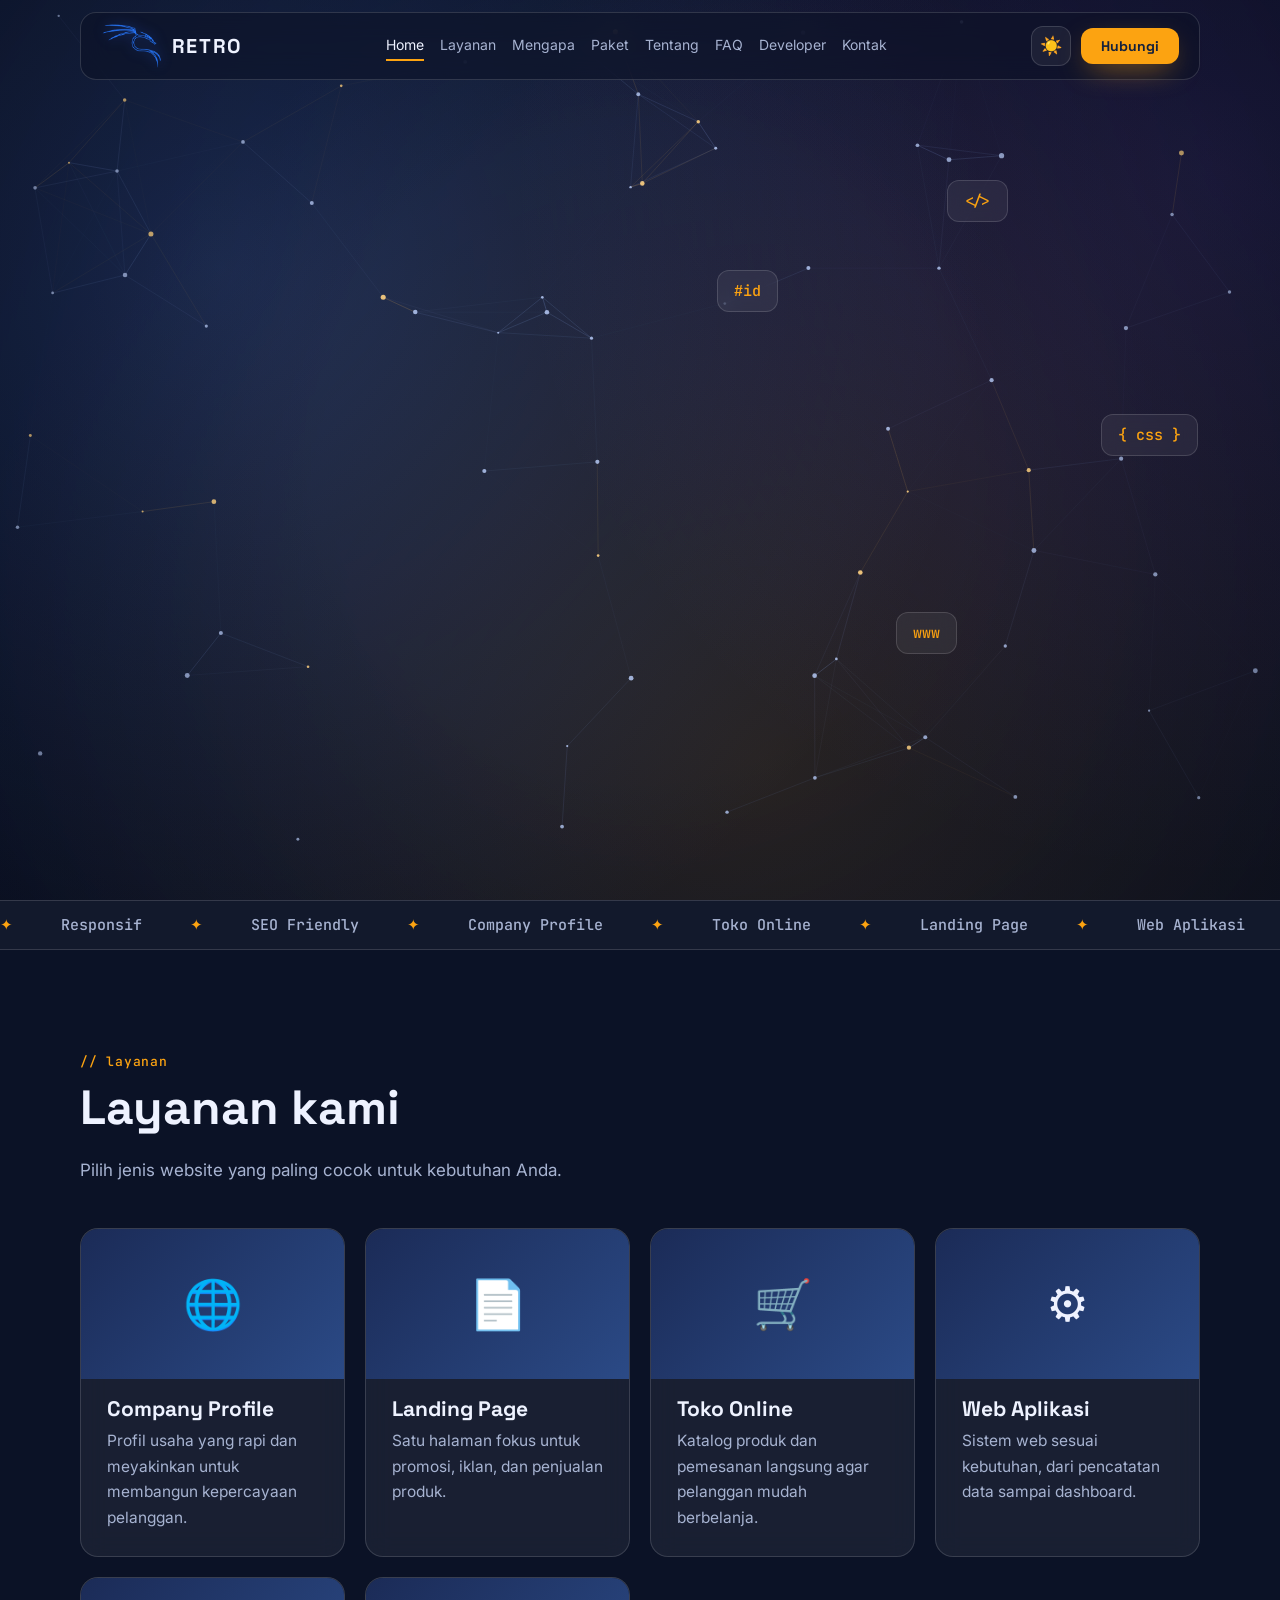
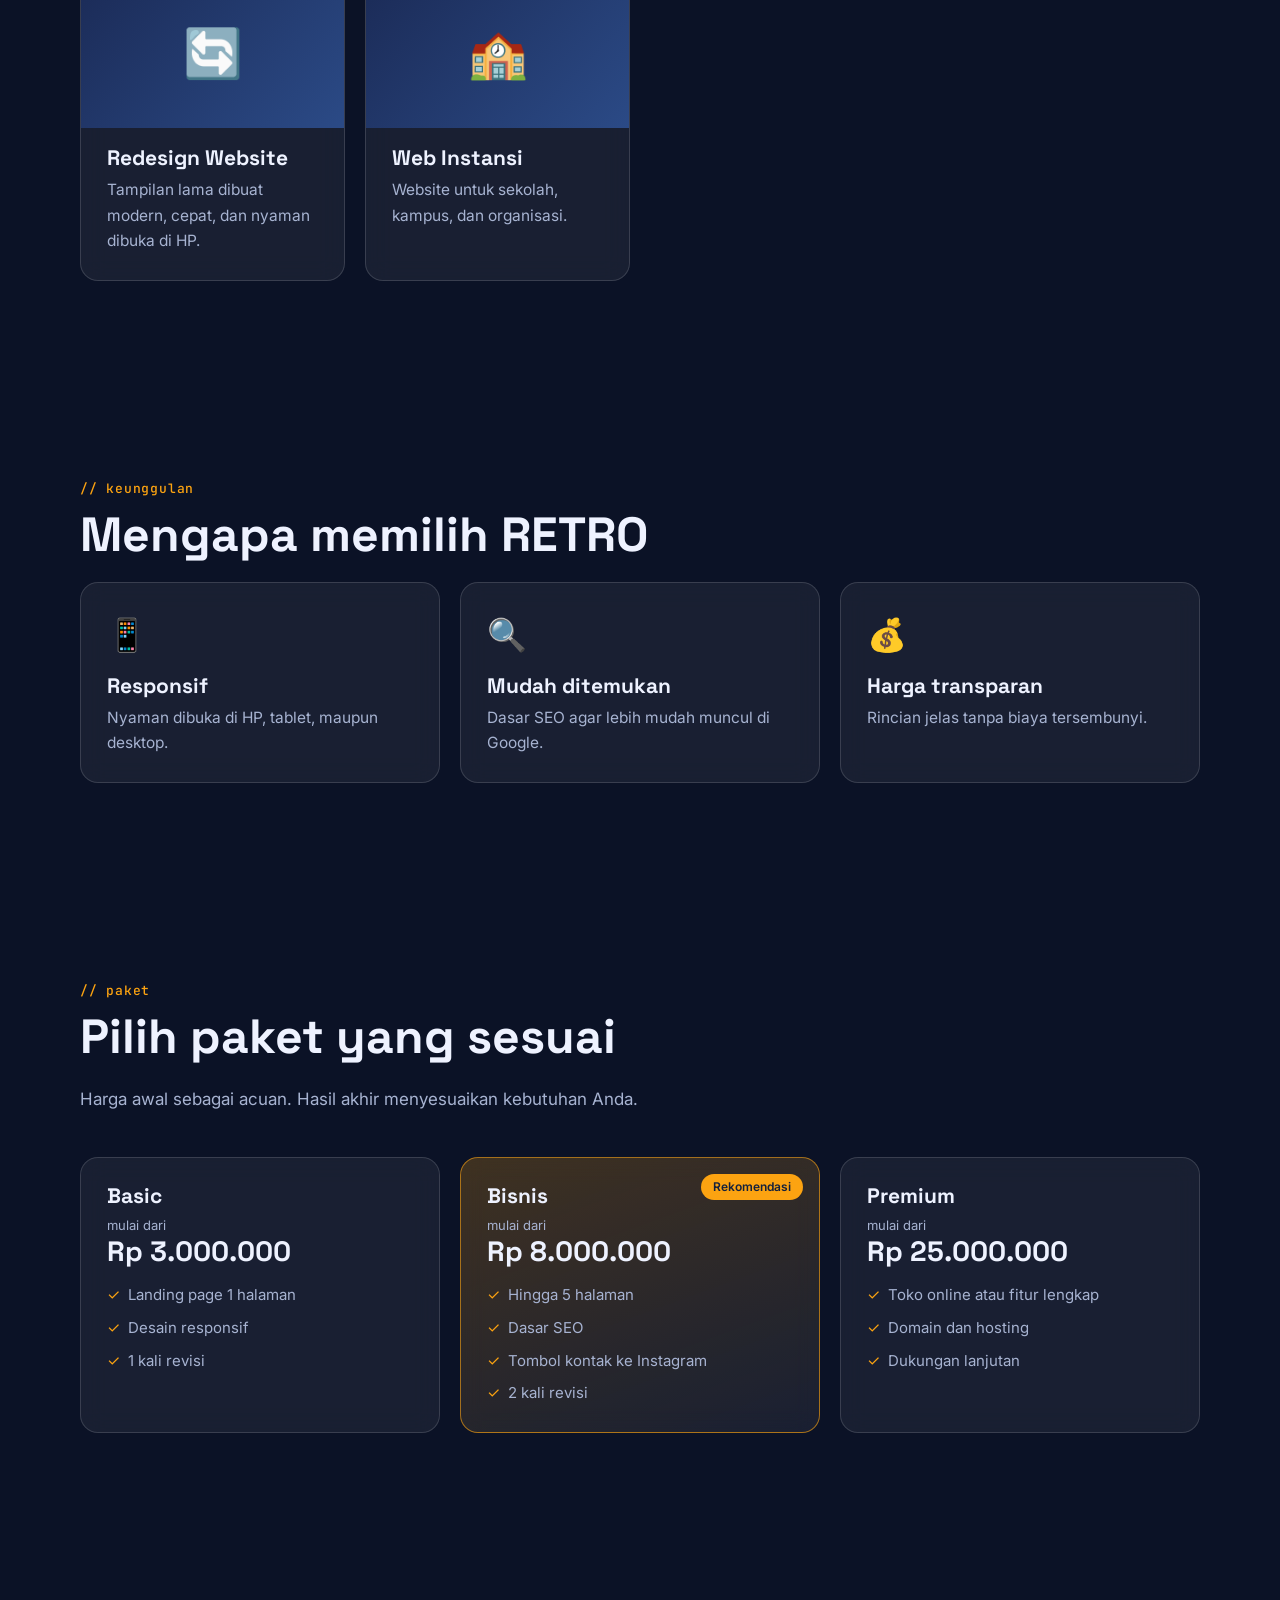
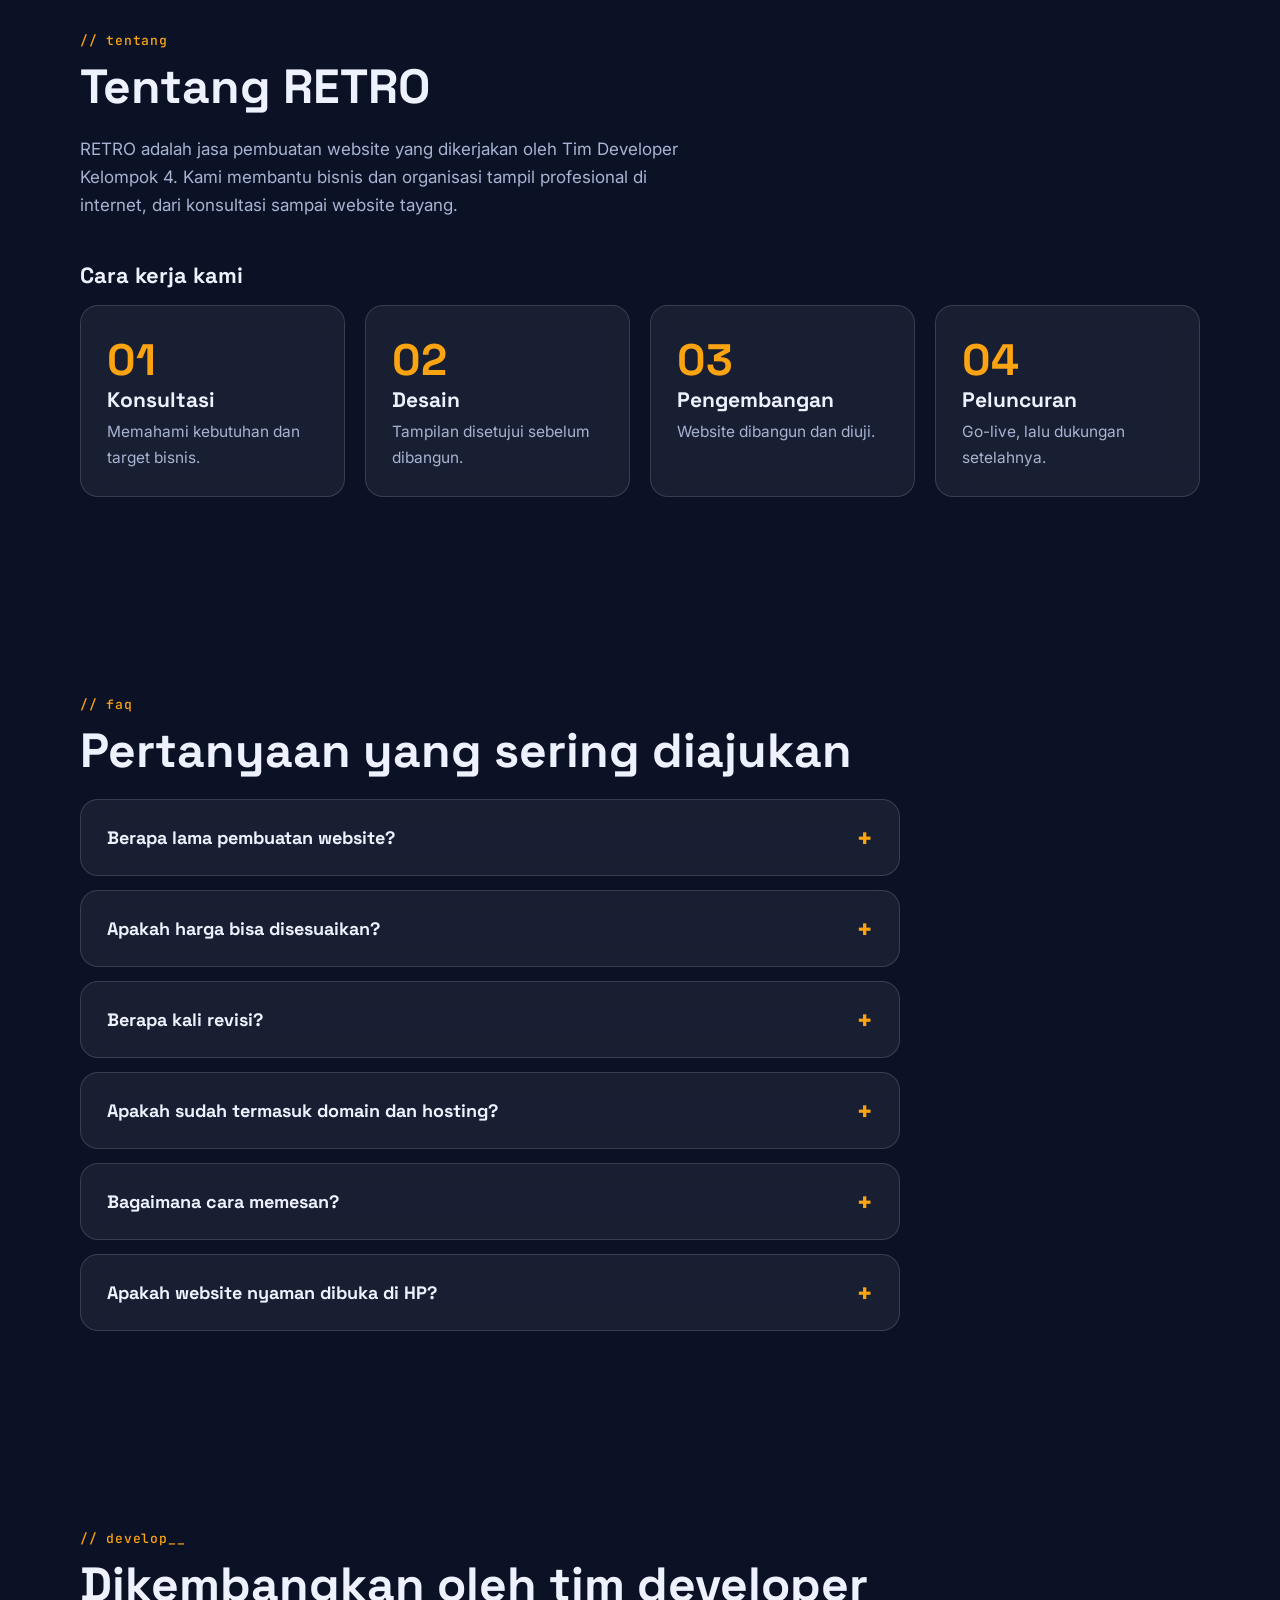
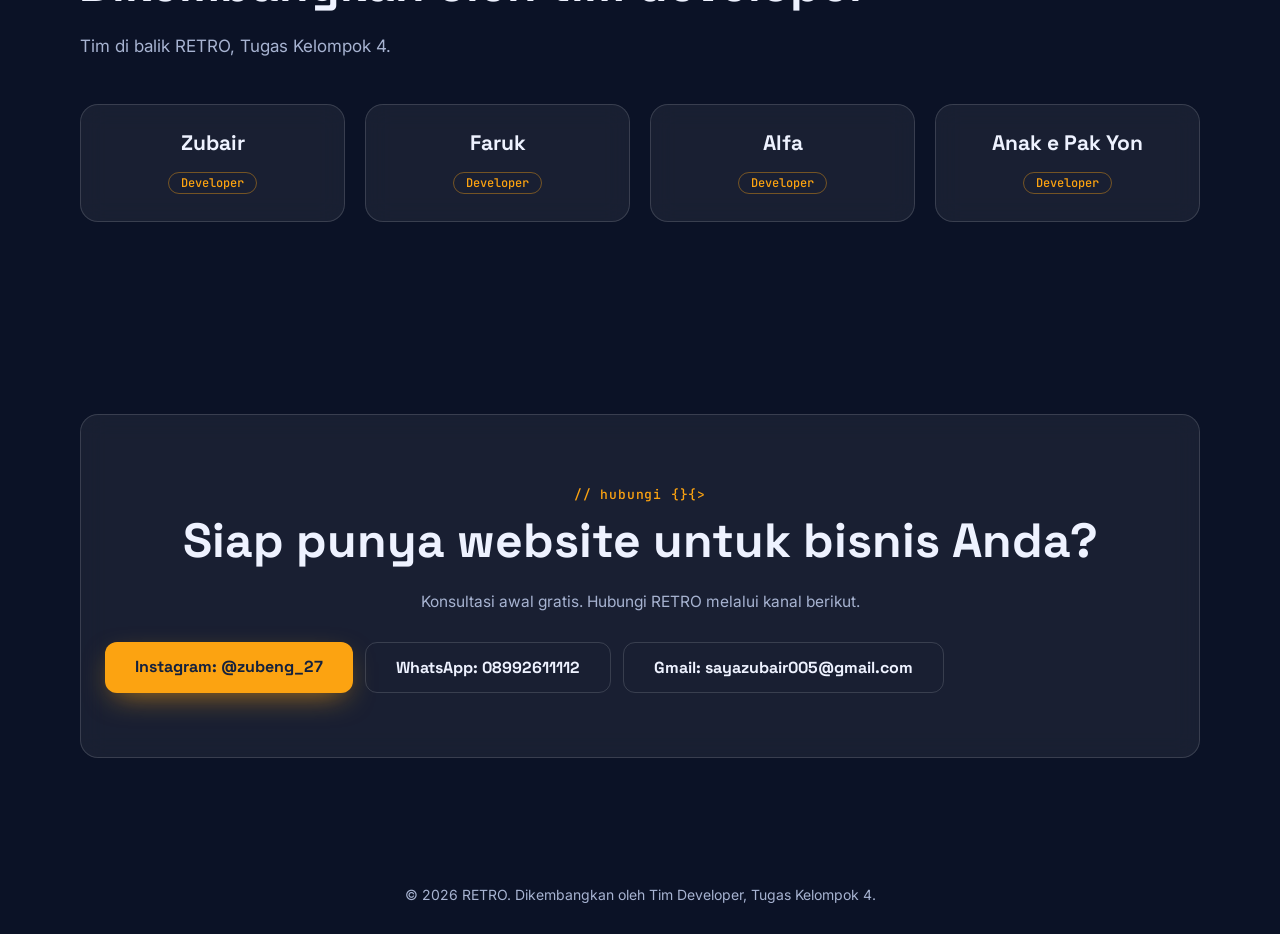
<file: index.html>
<!DOCTYPE html>
<html lang="id">
<head>
<meta charset="utf-8">
<meta name="viewport" content="width=device-width,initial-scale=1,viewport-fit=cover">
<title>RETRO | Jasa Pembuatan Website</title>
<meta name="description" content="RETRO menawarkan jasa pembuatan website: company profile, landing page, toko online, web aplikasi, redesign, dan web instansi.">
<meta name="theme-color" content="#0B1226">
<script>try{document.documentElement.setAttribute("data-theme",localStorage.getItem("rt")==="light"?"light":"dark")}catch(e){document.documentElement.setAttribute("data-theme","dark")}</script>
<link rel="icon" href="data:image/svg+xml,%3Csvg xmlns='http://www.w3.org/2000/svg' viewBox='0 0 100 100'%3E%3Ctext y='.9em' font-size='90'%3E🌐%3C/text%3E%3C/svg%3E">
<link rel="preconnect" href="https://fonts.googleapis.com"><link rel="preconnect" href="https://fonts.gstatic.com" crossorigin>
<link rel="stylesheet" href="https://fonts.googleapis.com/css2?family=Space+Grotesk:wght@500;700&family=Inter:wght@400;600&family=JetBrains+Mono:wght@500&display=swap">
<style>
:root{--logo:url("[data-uri]");--bg:#0B1226;--ink:#EEF2FF;--mute:#A7B3D1;--acc:#FCA311;--accT:#FCA311;--g1:#FCA311;--g2:#FFE0A0;--blue:#5B8CFF;--glass:rgba(255,255,255,.06);--glass2:rgba(255,255,255,.09);--mq:rgba(255,255,255,.03);--line:rgba(255,255,255,.14);--nav:rgba(11,18,38,.55);--nav2:rgba(11,18,38,.82);--glow:rgba(91,140,255,.16);--rip:rgba(255,255,255,.4);color-scheme:dark;box-sizing:border-box}
:root[data-theme="light"]{--bg:#F3F6FC;--ink:#0E1730;--mute:#56607A;--accT:#A85F00;--g1:#C26A00;--g2:#F0A020;--blue:#2F5BD8;--glass:rgba(255,255,255,.72);--glass2:rgba(255,255,255,.95);--mq:rgba(14,23,48,.04);--line:rgba(14,23,48,.14);--nav:rgba(255,255,255,.7);--nav2:rgba(255,255,255,.9);--glow:rgba(47,91,216,.12);--rip:rgba(252,163,17,.35);color-scheme:light}
body{transition:background-color .4s,color .4s}
.lg{display:inline-block;aspect-ratio:185/140;background:var(--logo) center/contain no-repeat;filter:drop-shadow(0 0 6px rgba(47,110,255,.5))}
.logo .lg{height:46px}
.lw{position:relative;width:84px;height:84px;display:grid;place-items:center}
.lw .lg{position:absolute;height:36px;animation:pl 1.8s ease-in-out infinite}
@keyframes pl{50%{transform:scale(1.12);filter:drop-shadow(0 0 12px rgba(47,110,255,.9))}}
.rt{display:flex;align-items:center;gap:10px}
.tt{width:40px;height:40px;border-radius:12px;border:1px solid var(--line);background:var(--glass);color:var(--ink);font-size:18px;line-height:1;cursor:pointer;display:grid;place-items:center;transition:transform .25s,border-color .3s}
.tt:hover{border-color:var(--acc);transform:rotate(18deg)}
.tt:active{transform:scale(.9)}
.btn .rp{background:rgba(255,255,255,.45)}
*,*::before,*::after{box-sizing:inherit}
html{scroll-behavior:smooth;scroll-padding-top:100px}
body{margin:0;background:var(--bg);color:var(--ink);font:400 17px/1.65 Inter,system-ui,sans-serif;overflow-x:hidden}
body.lock{overflow:hidden}
h1,h2,h3{font-family:'Space Grotesk',Inter,sans-serif;margin:0;line-height:1.1}
#bg{position:fixed;inset:0;width:100%;height:100%;z-index:-1}
#bar{position:fixed;top:0;left:0;height:3px;width:100%;transform-origin:0 50%;transform:scaleX(0);background:linear-gradient(90deg,var(--blue),var(--acc));z-index:60}
#ld{position:fixed;inset:0;z-index:100;background:radial-gradient(ellipse at 50% 45%,#321326 0%,#170b18 48%,#09070c 100%);color:#f8eaf2;display:flex;flex-direction:column;align-items:center;justify-content:center;gap:0;padding:28px;overflow:hidden;transition:opacity .85s ease,visibility .85s ease}
#ld:before{content:"";position:absolute;inset:0;background:repeating-linear-gradient(0deg,transparent 0 3px,rgba(255,255,255,.018) 4px);pointer-events:none}
#ld.out{opacity:0;visibility:hidden}
.ld-kicker{display:flex;align-items:center;gap:11px;margin-bottom:34px;color:#f7dce9;font:600 11px 'JetBrains Mono',monospace;letter-spacing:.22em;opacity:0;animation:ldRise .7s .15s ease forwards}
.ld-kicker .lg{width:29px;height:29px;background:var(--logo) center/contain no-repeat;filter:drop-shadow(0 0 9px rgba(255,100,174,.45))}
.ld-kicker i{font-style:normal;color:#9a8798;letter-spacing:.12em}
.ld-frame{position:relative;width:min(650px,86vw);padding:clamp(30px,7vw,68px) 18px clamp(25px,5vw,46px);text-align:center;border:1px solid rgba(105,246,228,.68);box-shadow:0 0 24px rgba(105,246,228,.08),inset 0 0 24px rgba(105,246,228,.035);opacity:0;transform:translateY(18px) scale(.97);animation:ldFrameIn .9s .35s cubic-bezier(.2,.8,.2,1) forwards}
.ld-corner{position:absolute;width:9px;height:9px;background:#72f5e4;box-shadow:0 0 12px #72f5e4}
.ld-corner.c1{top:-4px;left:-4px}.ld-corner.c2{top:-4px;right:-4px}.ld-corner.c3{bottom:-4px;left:-4px}.ld-corner.c4{bottom:-4px;right:-4px}
.ld-word{font:400 clamp(62px,15vw,132px)/.92 Georgia,'Times New Roman',serif;letter-spacing:-.055em;color:#ff6fae;text-shadow:0 0 28px rgba(255,91,164,.2);animation:ldGlow 2.2s ease-in-out infinite alternate}
.ld-word span{color:#75f4e4}
.ld-subtitle{margin-top:21px;color:#d9c6d2;font:500 10px 'JetBrains Mono',monospace;letter-spacing:.42em}
.ld-scan{position:absolute;left:0;right:0;top:0;height:1px;background:linear-gradient(90deg,transparent,#8ffff0,transparent);box-shadow:0 0 12px #8ffff0;animation:ldScan 2.4s .7s ease-in-out infinite}
.ld-meta{width:min(650px,86vw);display:flex;align-items:center;justify-content:space-between;margin-top:30px;color:#bca8b7;font:500 10px 'JetBrains Mono',monospace;letter-spacing:.12em}
.ld-meta b{color:#ff83b8;font-size:13px;font-weight:600}
.ld-meta small{font-size:9px;margin-left:2px;color:#a9eee4}
.ld-bar{width:min(650px,86vw);height:2px;margin-top:12px;background:rgba(255,255,255,.12);overflow:hidden}
.ld-bar i{display:block;height:100%;width:0;background:linear-gradient(90deg,#ff6fae,#77f4e4);box-shadow:0 0 12px rgba(119,244,228,.65)}
.ld-foot{margin-top:24px;color:#796777;font:500 9px 'JetBrains Mono',monospace;letter-spacing:.28em;opacity:0;animation:ldRise .7s .75s ease forwards}
@keyframes ldRise{to{opacity:1;transform:translateY(0)}}
@keyframes ldFrameIn{to{opacity:1;transform:translateY(0) scale(1)}}
@keyframes ldGlow{from{text-shadow:0 0 12px rgba(255,91,164,.12)}to{text-shadow:0 0 34px rgba(255,91,164,.48)}}
@keyframes ldScan{0%{transform:translateY(0);opacity:0}15%{opacity:1}85%{opacity:.8}100%{transform:translateY(100%);opacity:0}}
@media(max-width:480px){.ld-kicker{margin-bottom:26px;font-size:9px}.ld-frame{padding:42px 12px 32px}.ld-subtitle{font-size:8px;letter-spacing:.3em}.ld-meta{font-size:8px}.ld-foot{font-size:8px;letter-spacing:.18em}}
@media(prefers-reduced-motion:reduce){#ld *{animation-duration:.01ms!important;animation-iteration-count:1!important;transition-duration:.01ms!important}}
header{position:fixed;top:0;left:0;right:0;z-index:50;padding-top:env(safe-area-inset-top,0px)}
.nav{width:calc(100% - 24px);max-width:1120px;margin:12px auto 0;display:flex;align-items:center;justify-content:space-between;flex-wrap:wrap;gap:8px 24px;padding:10px 20px;border:1px solid var(--line);border-radius:16px;background:var(--nav);backdrop-filter:blur(14px);-webkit-backdrop-filter:blur(14px)}
.logo{display:flex;align-items:center;gap:10px;font:700 20px 'Space Grotesk',sans-serif;letter-spacing:.08em;color:var(--ink);text-decoration:none}
.links{display:flex;flex-wrap:wrap;gap:4px 16px;font-size:14px}
.links a{color:var(--mute);text-decoration:none;padding:2px 0;border-bottom:2px solid transparent;transition:color .25s,border-color .25s}
.links a:hover,.links a.on{color:var(--ink);border-color:var(--acc)}
.btn{position:relative;overflow:hidden;display:inline-block;border:0;cursor:pointer;font:700 16px 'Space Grotesk',sans-serif;color:#14213D;background:var(--acc);padding:14px 30px;border-radius:12px;text-decoration:none;box-shadow:0 10px 30px -10px rgba(252,163,17,.7);transition:transform .2s,box-shadow .3s,translate .25s}
.btn:hover{transform:translateY(-3px);box-shadow:0 16px 36px -10px rgba(252,163,17,.9)}
.btn:active{transform:scale(.96)}
.btn.sm{padding:9px 20px;font-size:14px}
.btn.ghost{background:transparent;color:var(--ink);border:1px solid var(--line);box-shadow:none}
.rp{position:absolute;border-radius:50%;pointer-events:none;background:var(--rip);transform:scale(0);animation:rp .7s ease-out forwards}
@keyframes rp{to{transform:scale(1);opacity:0}}
section{padding:96px 20px}
.wrap{max-width:1120px;margin:0 auto}
.rv{opacity:0;translate:0 40px;scale:.96;filter:blur(6px);transition:opacity .9s var(--d,0s),translate .9s var(--d,0s) cubic-bezier(.2,.8,.2,1),scale .9s var(--d,0s) cubic-bezier(.2,.8,.2,1),filter .9s var(--d,0s)}
.rv.l{translate:-60px 0}.rv.r{translate:60px 0}.rv.z{translate:0 0;scale:.82}
.rv.in{opacity:1;translate:0 0;scale:1;filter:none}
.hero{position:relative;min-height:100svh;display:flex;align-items:center;padding-top:150px;padding-bottom:70px}
.hero .wrap{width:100%}
.term{font:500 14px/1.7 'JetBrains Mono',monospace;color:#BFD0FF;background:rgba(8,13,30,.9);border:1px solid rgba(255,255,255,.14);border-radius:14px;padding:14px 20px;max-width:440px;margin-bottom:28px;min-height:118px;backdrop-filter:blur(10px);-webkit-backdrop-filter:blur(10px)}
.term .d{display:inline-block;width:10px;height:10px;border-radius:50%;margin-right:6px;background:#ff5f57}
.term .d:nth-child(2){background:#febc2e}.term .d:nth-child(3){background:#28c840}
.term pre{margin:10px 0 0;font:inherit;white-space:pre-wrap}
.cur{display:inline-block;width:8px;height:1em;background:var(--acc);vertical-align:-2px;animation:bl 1s steps(1) infinite}
@keyframes bl{50%{opacity:0}}
.hero h1{font-size:clamp(40px,8vw,88px);font-weight:700}
.ln{display:block;overflow:hidden;padding-bottom:.1em}
.ln>span{display:block;transform:translateY(115%);transition:transform .9s cubic-bezier(.2,.8,.2,1)}
.ln:nth-child(2)>span{transition-delay:.15s;background:linear-gradient(90deg,var(--g1),var(--g2),var(--g1)) 0 0/200% 100%;animation:gs 4s linear infinite;-webkit-background-clip:text;background-clip:text;color:transparent}
.sub{font-size:clamp(17px,2.4vw,22px);color:var(--mute);max-width:52ch;margin:22px 0 30px}
.sub,.act{opacity:0;transform:translateY(18px);transition:opacity .8s .5s,transform .8s .5s}
.act{display:flex;flex-wrap:wrap;gap:14px;transition-delay:.7s}
.go .ln>span{transform:none}
.go .sub,.go .act{opacity:1;transform:none}
.tag{font:500 13px 'JetBrains Mono',monospace;color:var(--accT);letter-spacing:.06em}
h2{font-size:clamp(30px,5vw,48px);margin:8px 0 14px}
.lead{color:var(--mute);max-width:56ch;margin:0 0 44px}
.grid{display:grid;grid-template-columns:repeat(auto-fit,minmax(250px,1fr));gap:20px}
.card{position:relative;overflow:hidden;background:var(--glass);border:1px solid var(--line);border-radius:18px;padding:26px;backdrop-filter:blur(12px);-webkit-backdrop-filter:blur(12px);transform:perspective(800px) rotateX(var(--rx,0deg)) rotateY(var(--ry,0deg));transition:transform .25s,border-color .3s,background .3s,opacity .9s var(--d,0s),translate .9s var(--d,0s) cubic-bezier(.2,.8,.2,1),scale .9s var(--d,0s) cubic-bezier(.2,.8,.2,1),filter .9s var(--d,0s)}
.card:hover{border-color:rgba(252,163,17,.55);background:var(--glass2)}
.card h3{font-size:21px;margin:0 0 8px}
.card p{margin:0;color:var(--mute);font-size:15.5px}
.ic{display:block;font-size:32px;margin-bottom:12px}
.ph{position:relative;height:150px;margin:-26px -26px 18px;background:linear-gradient(135deg,#1B2B57,#2B4A86);display:flex;align-items:center;justify-content:center;font-size:48px}
.ph img{position:absolute;inset:0;width:100%;height:100%;object-fit:cover;transition:transform .6s}
.card:hover .ph img{transform:scale(1.08)}
.price{font:700 28px 'Space Grotesk',sans-serif;margin:10px 0 4px}
.price small{display:block;font:400 13px Inter,sans-serif;color:var(--mute)}
.pk ul{list-style:none;margin:14px 0 0;padding:0;display:grid;gap:8px;color:var(--mute);font-size:15px}
.pk li::before{content:"✓";color:var(--accT);margin-right:8px}
.pk.hl{background:linear-gradient(160deg,rgba(252,163,17,.22),rgba(255,255,255,.06));border-color:rgba(252,163,17,.6)}
.badge{position:absolute;top:16px;right:16px;font-size:12px;font-weight:600;background:var(--acc);color:#14213D;padding:3px 12px;border-radius:99px}
.n{font:700 44px 'Space Grotesk',sans-serif;color:var(--accT)}
.tm{text-align:center}
.cut{position:relative;height:300px;margin:-26px -26px 14px;background:radial-gradient(ellipse at 50% 78%,rgba(91,140,255,.38),transparent 62%),linear-gradient(180deg,rgba(255,255,255,.05),transparent)}
.cut img{position:absolute;left:50%;bottom:0;transform:translateX(-50%);height:var(--h,100%);width:auto;max-width:none;-webkit-mask-image:linear-gradient(#000 82%,transparent);mask-image:linear-gradient(#000 82%,transparent);filter:drop-shadow(0 10px 18px rgba(0,0,0,.35));transition:transform .5s cubic-bezier(.2,.8,.2,1)}
.card:hover .cut img{transform:translateX(-50%) scale(1.05)}
.av{width:116px;height:116px;margin:0 auto 14px;border-radius:50%;padding:3px;background:linear-gradient(135deg,var(--blue),var(--acc))}
.av>div{position:relative;width:100%;height:100%;border-radius:50%;overflow:hidden;background:#1B2B57;display:flex;align-items:center;justify-content:center;font-size:44px}
.av img{position:absolute;inset:0;width:100%;height:100%;object-fit:cover;object-position:center top}
.role{display:inline-block;margin-top:10px;font:500 12px 'JetBrains Mono',monospace;color:var(--accT);border:1px solid rgba(252,163,17,.4);border-radius:99px;padding:2px 12px}
.nav{transition:padding .3s,background .3s}.nav.sm{padding:6px 18px;background:var(--nav2)}
#cg{position:fixed;top:0;left:0;width:500px;height:500px;z-index:-1;pointer-events:none;background:radial-gradient(circle,var(--glow),transparent 62%);transform:translate(-999px,-999px)}
@media (hover:none){#cg{display:none}}
@keyframes gs{to{background-position:200% 0}}
.w{display:inline-block;overflow:hidden;vertical-align:top;padding-bottom:.14em}
.w>span{display:inline-block;transform:translateY(110%) rotate(5deg);transition:transform .9s cubic-bezier(.2,.8,.2,1)}
.in .w>span{transform:none}
.card::before{content:"";position:absolute;inset:0;background:radial-gradient(260px circle at var(--mx,50%) var(--my,50%),rgba(252,163,17,.16),transparent 60%);opacity:0;transition:opacity .3s;pointer-events:none}
.card:hover::before{opacity:1}
.btn:not(.ghost)::after{content:"";position:absolute;top:0;left:-60%;width:40%;height:100%;background:linear-gradient(90deg,transparent,rgba(255,255,255,.55),transparent);transform:skewX(-20deg);animation:sh 3.2s ease-in-out infinite}
@keyframes sh{0%,60%{left:-60%}100%{left:130%}}
.sp{position:fixed;width:6px;height:6px;margin:-3px;border-radius:50%;background:var(--acc);pointer-events:none;z-index:90;animation:spk .6s ease-out forwards}
@keyframes spk{to{transform:translate(var(--x),var(--y)) scale(.2);opacity:0}}
.fls span{position:absolute;top:var(--t);left:var(--l);padding:10px 16px;border:1px solid var(--line);border-radius:12px;background:var(--glass);backdrop-filter:blur(8px);-webkit-backdrop-filter:blur(8px);font:500 15px 'JetBrains Mono',monospace;color:var(--accT);animation:fy 6s ease-in-out var(--z,0s) infinite alternate}
@keyframes fy{to{transform:translateY(-22px) rotate(4deg)}}
@media (max-width:820px){.fls{display:none}}
.mq{overflow:hidden;border-block:1px solid var(--line);background:var(--mq);padding:14px 0}
.mt{display:flex;width:max-content;animation:mq 30s linear infinite}
.mq:hover .mt{animation-play-state:paused}
.mt span{padding-right:48px;white-space:nowrap;font:500 15px 'JetBrains Mono',monospace;color:var(--mute)}
.mt span::before{content:"✦";color:var(--acc);margin-right:48px}
@keyframes mq{to{transform:translateX(-50%)}}
.sh{font-size:22px;margin:0 0 18px}
.faqs{display:grid;gap:14px;max-width:820px}
.faq summary{list-style:none;cursor:pointer;font:700 18px 'Space Grotesk',sans-serif;padding-right:36px;position:relative}
.faq summary::-webkit-details-marker{display:none}
.faq summary::after{content:"+";position:absolute;right:0;top:-2px;color:var(--accT);font-size:28px;line-height:1;transition:transform .3s}
.faq[open] summary::after{transform:rotate(45deg)}
.faq p{margin-top:12px}
.cta{text-align:center;padding:64px 24px}
.cta .lead{margin:0 auto 28px}
footer{text-align:center;color:var(--mute);font-size:14px;padding:28px 20px calc(28px + env(safe-area-inset-bottom,0px))}
@media (prefers-reduced-motion:reduce){*,*::before,*::after{animation:none!important;transition:none!important}.rv,.rv.l,.rv.r,.rv.z{opacity:1;translate:none;scale:1;filter:none}.w>span{transform:none}.ln>span,.sub,.act{transform:none;opacity:1}html{scroll-behavior:auto}}

/* KARTU TANPA FOTO: logo RETRO asli tetap menggunakan --logo */
.ph.no-photo{display:grid;place-items:center;min-height:150px}
.ph.no-photo>span{font-size:48px}
.cut.no-photo{display:grid;place-items:center;min-height:145px}
.avatar-mark{display:grid;place-items:center;width:88px;height:88px;border:1px solid var(--line);border-radius:24px;font:700 25px 'JetBrains Mono',monospace;color:var(--accent);background:linear-gradient(135deg,rgba(47,110,255,.15),rgba(140,90,240,.12))}
.contact-list{display:flex;flex-wrap:wrap;gap:12px;margin-top:22px}
.contact-list .btn{margin:0}
@media(max-width:600px){.contact-list{flex-direction:column}.contact-list .btn{width:100%;text-align:center}}
</style>
<noscript><style>#ld{display:none}.rv,.sub,.act{opacity:1;translate:none;transform:none}.ln>span{transform:none}</style></noscript>
</head>
<body class="lock">
<div id="ld" aria-label="RETRO sedang dimuat">
  <div class="ld-kicker"><span class="lg" role="img" aria-label="Logo RETRO"></span><span>RETRO <i> / DIGITAL STUDIO</i></span></div>
  <div class="ld-frame">
    <span class="ld-corner c1"></span><span class="ld-corner c2"></span>
    <span class="ld-corner c3"></span><span class="ld-corner c4"></span>
    <div class="ld-word">RETRO<span>.</span></div>
    <div class="ld-subtitle">DIGITAL EXPERIENCE</div>
    <div class="ld-scan"></div>
  </div>
  <div class="ld-meta"><span>MENYIAPKAN WEBSITE</span><b><span id="pc">0</span><small>%</small></b></div>
  <div class="ld-bar"><i id="lb"></i></div>
  <div class="ld-foot">DESIGN · DEVELOP · CREATE</div>
</div>
<div id="bar"></div>
<canvas id="bg" aria-hidden="true"></canvas><div id="cg"></div>
<header><div class="nav">
  <a class="logo" href="#beranda"><span class="lg" role="img" aria-label="Logo RETRO"></span>RETRO</a>
  <nav class="links"><a href="#beranda">Home</a><a href="#layanan">Layanan</a><a href="#mengapa">Mengapa</a><a href="#paket">Paket</a><a href="#tentang">Tentang</a><a href="#faq">FAQ</a><a href="#tim">Developer</a><a href="#kontak">Kontak</a></nav>
  <div class="rt"><button class="tt" id="tt" type="button" aria-label="Ganti tema"></button><a class="btn sm" href="https://instagram.com/zubeng_27" target="_blank" rel="noopener">Hubungi</a></div>
</div></header>
<main>
<section id="beranda" class="hero"><div class="wrap" id="hw">
  
  <h1><span class="ln"><span>Website profesional</span></span><span class="ln"><span>untuk bisnis Anda</span></span></h1>
  <p class="sub">Cepat, responsif, dan siap mendatangkan pelanggan. Dikerjakan oleh RETRO.</p>
  <div class="act"><a class="btn" href="https://instagram.com/zubeng_27" target="_blank" rel="noopener">Konsultasi gratis</a><a class="btn ghost" href="#layanan">Lihat layanan</a></div>
</div><div class="fls" aria-hidden="true"><span style="--t:20%;--l:74%">&lt;/&gt;</span><span style="--t:46%;--l:86%;--z:-2s">{ css }</span><span style="--t:68%;--l:70%;--z:-4s">www</span><span style="--t:30%;--l:56%;--z:-1s">#id</span></div></section>
<div class="mq" aria-hidden="true"><div class="mt" id="mt"></div></div>
<section id="layanan"><div class="wrap"><div class="rv"><span class="tag">// layanan</span><h2>Layanan kami</h2><p class="lead">Pilih jenis website yang paling cocok untuk kebutuhan Anda.</p></div><div class="grid" id="sg"></div></div></section>
<section id="mengapa"><div class="wrap"><div class="rv"><span class="tag">// keunggulan</span><h2>Mengapa memilih RETRO</h2></div><div class="grid" id="kg"></div></div></section>
<section id="paket"><div class="wrap"><div class="rv"><span class="tag">// paket</span><h2>Pilih paket yang sesuai</h2><p class="lead">Harga awal sebagai acuan. Hasil akhir menyesuaikan kebutuhan Anda.</p></div><div class="grid" id="pg"></div></div></section>
<section id="tentang"><div class="wrap"><div class="rv"><span class="tag">// tentang</span><h2>Tentang RETRO</h2><p class="lead">RETRO adalah jasa pembuatan website yang dikerjakan oleh Tim Developer Kelompok 4. Kami membantu bisnis dan organisasi tampil profesional di internet, dari konsultasi sampai website tayang.</p><h3 class="sh">Cara kerja kami</h3></div><div class="grid" id="tg"></div></div></section>
<section id="faq"><div class="wrap"><div class="rv"><span class="tag">// faq</span><h2>Pertanyaan yang sering diajukan</h2></div><div class="faqs" id="fg"></div></div></section>
<section id="tim"><div class="wrap"><div class="rv"><span class="tag">// developer</span><h2>Dikembangkan oleh tim developer</h2><p class="lead">Tim di balik RETRO, Tugas Kelompok 4.</p></div><div class="grid" id="mg"></div></div></section>
<section id="kontak"><div class="wrap"><div class="card cta rv"><span class="tag">// hubungi kami</span><h2>Siap punya website untuk bisnis Anda?</h2><p class="lead">Konsultasi awal gratis. Hubungi RETRO melalui kanal berikut.</p><div class="contact-list"><a class="btn" href="https://www.instagram.com/zubeng_27/" target="_blank" rel="noopener">Instagram: @zubeng_27</a><a class="btn ghost" href="https://wa.me/628992611112" target="_blank" rel="noopener">WhatsApp: 08992611112</a><a class="btn ghost" href="mailto:sayazubair005@gmail.com">Gmail: sayazubair005@gmail.com</a></div></div></div></section>
</main>
<footer>© 2026 RETRO. Dikembangkan oleh Tim Developer, Tugas Kelompok 4.</footer>
<script>
/* ===== EDIT DATA DI SINI ===== */
var SV=[['🌐','Company Profile','Profil usaha yang rapi dan meyakinkan untuk membangun kepercayaan pelanggan.','company-profile.jpg'],['📄','Landing Page','Satu halaman fokus untuk promosi, iklan, dan penjualan produk.','landing-page.jpg'],['🛒','Toko Online','Katalog produk dan pemesanan langsung agar pelanggan mudah berbelanja.','toko-online.jpg'],['⚙️','Web Aplikasi','Sistem web sesuai kebutuhan, dari pencatatan data sampai dashboard.','web-aplikasi.jpg'],['🔄','Redesign Website','Tampilan lama dibuat modern, cepat, dan nyaman dibuka di HP.','redesign.jpg'],['🏫','Web Instansi','Website untuk sekolah, kampus, dan organisasi.','web-instansi.jpg']];
var KE=[['📱','Responsif','Nyaman dibuka di HP, tablet, maupun desktop.'],['🔍','Mudah ditemukan','Dasar SEO agar lebih mudah muncul di Google.'],['💰','Harga transparan','Rincian jelas tanpa biaya tersembunyi.']];
var PK=[['Basic','Rp 3.000.000',['Landing page 1 halaman','Desain responsif','1 kali revisi']],['Bisnis','Rp 8.000.000',['Hingga 5 halaman','Dasar SEO','Tombol kontak ke Instagram','2 kali revisi'],1],['Premium','Rp 25.000.000',['Toko online atau fitur lengkap','Domain dan hosting','Dukungan lanjutan']]];
var ST=[['01','Konsultasi','Memahami kebutuhan dan target bisnis.'],['02','Desain','Tampilan disetujui sebelum dibangun.'],['03','Pengembangan','Website dibangun dan diuji.'],['04','Peluncuran','Go-live, lalu dukungan setelahnya.']];
var FQ=[['Berapa lama pembuatan website?','Landing page umumnya paling cepat, sedangkan company profile dan toko online butuh waktu lebih lama. Jadwal pastinya disepakati saat konsultasi.'],['Apakah harga bisa disesuaikan?','Bisa. Harga di paket adalah harga awal, dan hasil akhirnya menyesuaikan jumlah halaman dan fitur yang Anda butuhkan.'],['Berapa kali revisi?','Paket Basic mendapat 1 kali revisi dan paket Bisnis 2 kali revisi. Untuk Premium, jumlahnya disepakati di awal.'],['Apakah sudah termasuk domain dan hosting?','Paket Premium sudah termasuk. Untuk paket lain, domain dan hosting bisa ditambahkan sesuai kebutuhan.'],['Bagaimana cara memesan?','Hubungi kami lewat Instagram @zubeng_27, ceritakan kebutuhan Anda, lalu kami kirim penawaran.'],['Apakah website nyaman dibuka di HP?','Ya. Semua website kami dibuat responsif, jadi tampil nyaman di HP, tablet, dan komputer.']];
/* Tim developer: nama dan jabatan dipertahankan, foto dihapus */
var TM=[['Zubair','Developer'],['Faruk','Developer'],['Alfa','Developer'],['Anak e Pak Yon','Developer']];
/* ===== KODE ===== */
(function(){
var R=matchMedia('(prefers-reduced-motion:reduce)').matches;
function $(s){return document.querySelector(s)}
function $$(s){return[].slice.call(document.querySelectorAll(s))}
function esc(s){return s.replace(/&/g,'&amp;').replace(/</g,'&lt;').replace(/>/g,'&gt;')}
function put(id,a,f){$(id).innerHTML=a.map(f).join('')}
put('#kg',KE,function(x){return '<div class="card rv"><span class="ic">'+x[0]+'</span><h3>'+x[1]+'</h3><p>'+x[2]+'</p></div>'});
put('#sg',SV,function(x){return '<div class="card rv"><div class="ph no-photo"><span>'+x[0]+'</span></div><h3>'+x[1]+'</h3><p>'+x[2]+'</p></div>'});
put('#pg',PK,function(x){return '<div class="card pk rv'+(x[3]?' hl':'')+'">'+(x[3]?'<span class="badge">Rekomendasi</span>':'')+'<h3>'+x[0]+'</h3><div class="price"><small>mulai dari</small>'+x[1]+'</div><ul>'+x[2].map(function(l){return '<li>'+l+'</li>'}).join('')+'</ul></div>'});
put('#mg',TM,function(x){return '<div class="card tm rv"><h3>'+x[0]+'</h3><span class="role">'+x[1]+'</span></div>'});
put('#fg',FQ,function(x){return '<details class="card faq rv"><summary>'+x[0]+'</summary><p>'+x[1]+'</p></details>'});
put('#tg',ST,function(x){return '<div class="card rv"><div class="n">'+x[0]+'</div><h3>'+x[1]+'</h3><p>'+x[2]+'</p></div>'});

/* latar: aurora + jaringan partikel interaktif + bintang jatuh */
var cv=$('#bg'),cx=cv.getContext('2d'),W,H,O=[],P=[],SS=[],mx=-1e3,my=-1e3,ax=.5,ay=.5,tx=.5,ty=.5,T=0;
var LT=document.documentElement.getAttribute('data-theme')==='light';
function size(){var d=Math.min(devicePixelRatio||1,2);W=innerWidth;H=innerHeight;cv.width=W*d;cv.height=H*d;cx.setTransform(d,0,0,d,0,0)}
function mk(){O=[[.15,.2,.6,'91,140,255',.22,.00021],[.85,.25,.55,'140,90,240',.16,.00017],[.7,.9,.65,'252,163,17',.12,.00019]].map(function(o,i){return{x:o[0],y:o[1],r:o[2],c:o[3],a:o[4],s:o[5],p:i*2}});
P=[];var n=W<700?38:Math.min(90,Math.round(W*H/16000));for(var i=0;i<n;i++)P.push({x:Math.random()*W,y:Math.random()*H,vx:(Math.random()-.5)*.35,vy:(Math.random()-.5)*.35,r:1+Math.random()*1.6,g:Math.random()<.25})}
function draw(){T+=16;cx.clearRect(0,0,W,H);ax+=(tx-ax)*.04;ay+=(ty-ay)*.04;
cx.globalCompositeOperation=LT?'source-over':'lighter';
O.forEach(function(o){var x=(o.x+Math.sin(T*o.s+o.p)*.12+(ax-.5)*.06)*W,y=(o.y+Math.cos(T*o.s*1.3+o.p)*.1+(ay-.5)*.06)*H-scrollY*.05,r=o.r*Math.max(W,H),g=cx.createRadialGradient(x,y,0,x,y,r);g.addColorStop(0,'rgba('+o.c+','+o.a*(LT?.7:1)+')');g.addColorStop(1,'rgba('+o.c+',0)');cx.fillStyle=g;cx.fillRect(0,0,W,H)});
cx.globalCompositeOperation='source-over';
var L=W<700?110:150;
for(var i=0;i<P.length;i++){var a=P[i];a.x+=a.vx;a.y+=a.vy;if(a.x<0||a.x>W)a.vx*=-1;if(a.y<0||a.y>H)a.vy*=-1;
var dx=a.x-mx,dy=a.y-my,dd=dx*dx+dy*dy;
if(dd<30000){var q=Math.sqrt(dd);cx.strokeStyle='rgba('+(LT?'190,110,0':'252,190,90')+','+.4*(1-q/173)+')';cx.lineWidth=1;cx.beginPath();cx.moveTo(a.x,a.y);cx.lineTo(mx,my);cx.stroke();if(dd<12000){a.x+=dx*.02;a.y+=dy*.02}}
for(var j=i+1;j<P.length;j++){var b=P[j],ex=a.x-b.x,ey=a.y-b.y,d2=ex*ex+ey*ey;if(d2<L*L){cx.strokeStyle='rgba('+(a.g?(LT?'190,110,0':'252,190,90'):(LT?'47,91,216':'150,180,255'))+','+.22*(1-Math.sqrt(d2)/L)+')';cx.lineWidth=1;cx.beginPath();cx.moveTo(a.x,a.y);cx.lineTo(b.x,b.y);cx.stroke()}}
cx.fillStyle=LT?(a.g?'rgba(190,110,0,.7)':'rgba(47,91,216,.6)'):(a.g?'rgba(255,210,130,.9)':'rgba(190,210,255,.8)');cx.beginPath();cx.arc(a.x,a.y,a.r,0,6.283);cx.fill()}
if(!R&&!LT&&Math.random()<.004&&SS.length<2)SS.push({x:Math.random()*W*.8,y:Math.random()*H*.5,v:9+Math.random()*5,l:1});
SS=SS.filter(function(s){s.x+=s.v;s.y+=s.v*.45;s.l-=.012;var g=cx.createLinearGradient(s.x,s.y,s.x-120,s.y-54);g.addColorStop(0,'rgba(255,230,180,'+s.l+')');g.addColorStop(1,'rgba(255,230,180,0)');cx.strokeStyle=g;cx.lineWidth=2;cx.beginPath();cx.moveTo(s.x,s.y);cx.lineTo(s.x-120,s.y-54);cx.stroke();return s.l>0});
var v=cx.createRadialGradient(W/2,H/2,Math.min(W,H)*.35,W/2,H/2,Math.max(W,H)*.8);v.addColorStop(0,'rgba(4,7,18,0)');v.addColorStop(1,LT?'rgba(120,140,190,.12)':'rgba(4,7,18,.6)');cx.fillStyle=v;cx.fillRect(0,0,W,H);
if(!R)requestAnimationFrame(draw)}
size();mk();draw();
addEventListener('resize',function(){size();mk();if(R)draw()});
var cg=$('#cg');
addEventListener('pointermove',function(e){tx=e.clientX/W;ty=e.clientY/H;mx=e.clientX;my=e.clientY;cg.style.transform='translate('+(e.clientX-250)+'px,'+(e.clientY-250)+'px)'},{passive:true});
document.documentElement.addEventListener('mouseleave',function(){mx=my=-1e3});

/* loading lalu intro kode */
var ld=$('#ld'),hero=$('#beranda');
function intro(){document.body.classList.remove('lock');ld.classList.add('out');
setTimeout(function(){hero.classList.add('go')},R?0:400)}
if(R){ld.remove();intro()}else{var t0=performance.now(),pc=$('#pc'),lb=$('#lb');
(function f(n){var p=Math.min((n-t0)/2300,1),e=1-Math.pow(1-p,2);pc.textContent=Math.round(e*100);lb.style.width=e*100+'%';if(p<1)requestAnimationFrame(f);else setTimeout(intro,300)})(t0)}

/* scroll: progres, menu aktif, parallax */
var bar=$('#bar'),links=$$('.links a'),secs=links.map(function(a){return $(a.getAttribute('href'))}),hw=$('#hw');
function sc(){$('.nav').classList.toggle('sm',scrollY>40);var h=document.documentElement.scrollHeight-innerHeight;bar.style.transform='scaleX('+(h>0?scrollY/h:0)+')';
var y=scrollY+160,cur=0;secs.forEach(function(s,i){if(s&&s.offsetTop<=y)cur=i});links.forEach(function(a,i){a.classList.toggle('on',i===cur)});
if(!R&&scrollY<innerHeight){hw.style.translate='0 '+(scrollY*.18)+'px';hw.style.opacity=Math.max(0,1-scrollY/(innerHeight*.9))}}
addEventListener('scroll',sc,{passive:true});sc();

/* muncul saat di-scroll */
var io=new IntersectionObserver(function(es){es.forEach(function(e){if(e.isIntersecting){e.target.classList.add('in');var tg=e.target.querySelector('.tag');if(tg&&!R)scr(tg);io.unobserve(e.target)}})},{threshold:.15});
$$('.rv').forEach(function(el){var c=el.parentNode.children,i=c.length>1?[].indexOf.call(c,el):0;el.style.setProperty('--d',i*.09+'s');var k=['l','z','r',''][i%4];if(c.length>1&&k)el.classList.add(k);io.observe(el)});

/* efek saat ditekan dan miring */
document.addEventListener('pointerdown',function(e){var t=e.target.closest('.btn,.card');if(!t||R)return;var r=t.getBoundingClientRect(),d=Math.max(r.width,r.height)*2,s=document.createElement('span');s.className='rp';s.style.cssText='width:'+d+'px;height:'+d+'px;left:'+(e.clientX-r.left-d/2)+'px;top:'+(e.clientY-r.top-d/2)+'px';t.appendChild(s);setTimeout(function(){s.remove()},700)});
$$('.card:not(.faq)').forEach(function(c){c.addEventListener('pointermove',function(e){if(R||e.pointerType==='touch')return;var r=c.getBoundingClientRect(),x=(e.clientX-r.left)/r.width-.5,y=(e.clientY-r.top)/r.height-.5;c.style.setProperty('--mx',(e.clientX-r.left)+'px');c.style.setProperty('--my',(e.clientY-r.top)+'px');c.style.setProperty('--ry',x*8+'deg');c.style.setProperty('--rx',-y*8+'deg')});c.addEventListener('pointerleave',function(){c.style.setProperty('--ry','0deg');c.style.setProperty('--rx','0deg')})});

/* tema gelap/terang + favicon dari logo */
var tt=$('#tt');
function setT(t,sv){LT=t==='light';document.documentElement.setAttribute('data-theme',t);tt.textContent=LT?'🌙':'☀️';tt.setAttribute('aria-label',LT?'Ganti ke mode gelap':'Ganti ke mode terang');tt.setAttribute('aria-pressed',String(LT));$('meta[name=theme-color]').setAttribute('content',LT?'#F3F6FC':'#0B1226');if(sv){try{localStorage.setItem('rt',t)}catch(e){}}if(R)draw()}
setT(LT?'light':'dark',0);
tt.addEventListener('click',function(){var n=LT?'dark':'light';if(document.startViewTransition&&!R)document.startViewTransition(function(){setT(n,1)});else setT(n,1)});
try{var lu=getComputedStyle(document.documentElement).getPropertyValue('--logo').trim().replace(/^url\(["']?|["']?\)$/g,'');if(lu)$('link[rel=icon]').setAttribute('href',lu)}catch(e){}
/* efek tambahan */
function scr(el){var f=el.textContent,i=0,ch='01<>/{}*#_';(function t(){el.textContent=f.split('').map(function(c,k){return k<i/1.2||c===' '?c:ch[Math.random()*ch.length|0]}).join('');if(i++<f.length*1.2+2)setTimeout(t,30);else el.textContent=f})()}
$$('h2').forEach(function(h){h.innerHTML=h.textContent.split(' ').map(function(w,i){return '<span class="w"><span style="transition-delay:'+i*.07+'s">'+w+'</span></span>'}).join(' ')});
var MQ=['Responsif','SEO Friendly','Company Profile','Toko Online','Landing Page','Web Aplikasi','Redesign','Web Instansi','Harga Transparan'].map(function(t){return '<span>'+t+'</span>'}).join('');
$('#mt').innerHTML=MQ+MQ;
if(!R){
addEventListener('pointerdown',function(e){for(var i=0;i<10;i++){var s=document.createElement('i'),a=Math.random()*6.283,d=30+Math.random()*50;s.className='sp';s.style.cssText='left:'+e.clientX+'px;top:'+e.clientY+'px;--x:'+Math.cos(a)*d+'px;--y:'+Math.sin(a)*d+'px';s.addEventListener('animationend',function(){this.remove()});document.body.appendChild(s)}});
$$('.btn').forEach(function(b){b.addEventListener('pointermove',function(e){if(e.pointerType==='touch')return;var r=b.getBoundingClientRect();b.style.translate=(e.clientX-r.left-r.width/2)*.22+'px '+(e.clientY-r.top-r.height/2)*.3+'px'});b.addEventListener('pointerleave',function(){b.style.translate='0 0'})})}
})();
</script>
</body>
</html>
</file>
